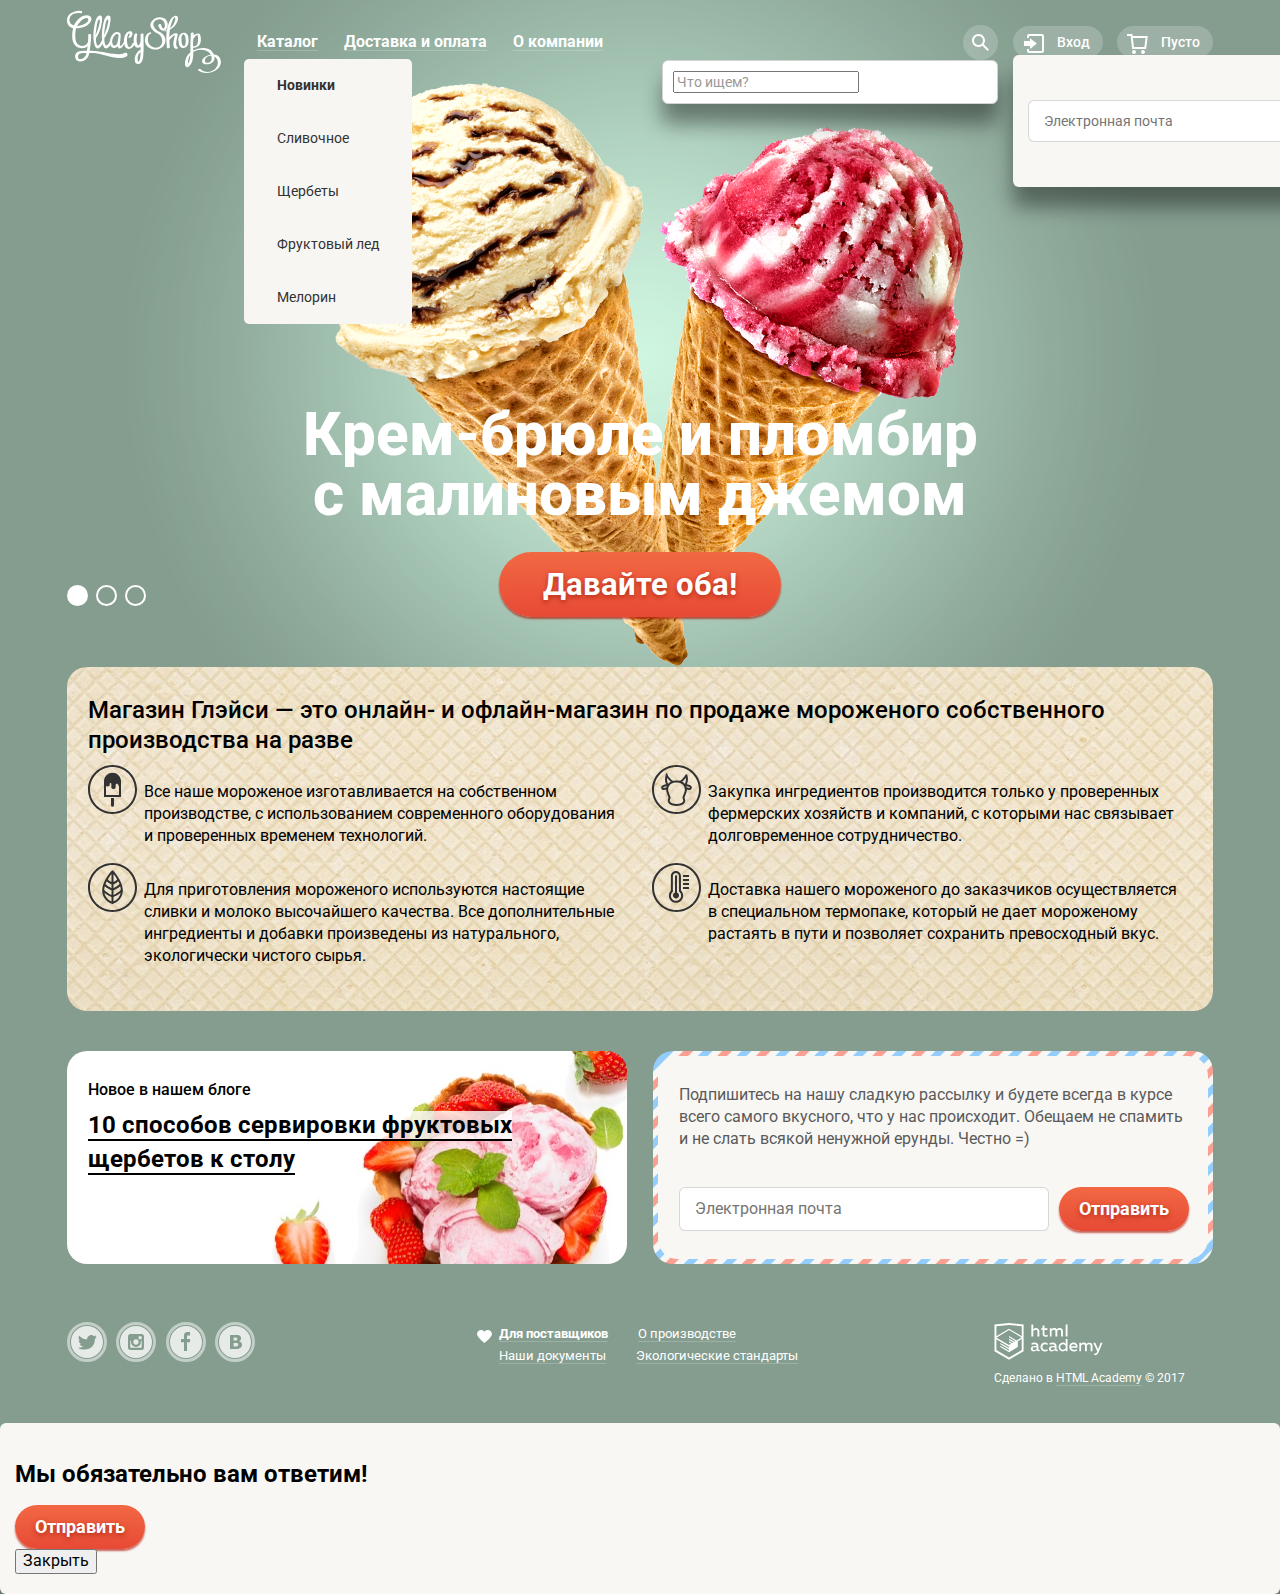
<file: index.html>
<!DOCTYPE html>
<html lang="ru">

<head>
  <meta charset="utf-8">
  <title>HTML Academy: Глейси</title>
  <link href="https://fonts.googleapis.com/css?family=Roboto:400,500,700&amp;subset=cyrillic" rel="stylesheet">
  <link href="css/normalize.css" rel="stylesheet">
  <link href="css/style.css" rel="stylesheet">
</head>

<body>
  <input class="visually-hidden" type="radio" id="product-1" name="toggle" checked>
  <input class="visually-hidden" type="radio" id="product-2" name="toggle">
  <input class="visually-hidden" type="radio" id="product-3" name="toggle">
  <div class="site-wrapper">

    <header class="main-header">

      <nav class="main-navigation container">
        <a class="main-header-logo">
          <img src="img/logo.svg" width="154" height="64" alt="Логотип «Gllacy Shop»">
        </a>
        <ul class="site-navigation list-style">
          <li>
            <a href="catalog.html">Каталог</a>
            <ul class="catalog-navigation list-style">
              <li><a href="#"><b>Новинки</b></a></li>
              <li><a href="#">Сливочное</a></li>
              <li><a href="#">Щербеты</a></li>
              <li><a href="#">Фруктовый лед</a></li>
              <li><a href="#">Мелорин</a></li>
            </ul>
          </li>
          <li>
            <a href="delivery.html">Доставка и&nbsp;оплата</a>
          </li>
          <li>
            <a href="company.html">О&nbsp;компании</a>
          </li>
        </ul>

        <ul class="user-navigation list-style">
          <li class="search">
            <div class="search-icon">
              <svg width="17px" height="17px" viewBox="0 0 17 17" version="1.1" xmlns="http://www.w3.org/2000/svg"
                xmlns:xlink="http://www.w3.org/1999/xlink">
                <!-- Generator: Sketch 52.1 (67048) - http://www.bohemiancoding.com/sketch -->
                <title>loupe</title>
                <desc>Created with Sketch.</desc>
                <g id="Pages" stroke="none" stroke-width="1" fill="none" fill-rule="evenodd">
                  <g id="Catalog" transform="translate(-919.000000, -30.000000)" fill="#FFFFFF">
                    <g id="Шапка" transform="translate(27.000000, 9.000000)">
                      <g id="Поиск" transform="translate(883.000000, 12.000000)">
                        <g id="loupe" transform="translate(9.000000, 9.000000)">
                          <g id="Shape">
                            <path d="M16.958,15.527 L11.75,10.32 C12.5625824,9.21214288 13.0004848,7.87391313 13,6.5 C13,2.91014913 10.0898509,-5.7729205e-16 6.5,0 C2.91014913,5.7729205e-16 -2.82015028e-16,2.91014913 -7.21644966e-16,6.5 C-1.1612749e-15,10.0898509 2.91014913,13 6.5,13 C7.8817553,13.0000696 9.2271839,12.5574344 10.339,11.737 L15.544,16.941 L16.958,15.527 Z M6.5,11 C4.019,11 2,8.981 2,6.5 C2,4.019 4.019,2 6.5,2 C8.981,2 11,4.019 11,6.5 C11,8.981 8.981,11 6.5,11 Z"
                              fill-rule="nonzero"></path>
                          </g>
                        </g>
                      </g>
                    </g>
                  </g>
                </g>
              </svg>
            </div>
            <form class="search-form modal" action="https://echo.htmlacademy.ru" method="GET">
              <label for="search"><span class="visually-hidden">Поиск</span></label>
              <input id="search" type="text" name="search" value="" placeholder="Что ищем?">
            </form>
          </li>

          <li>
            <span class="login-link">Вход</span>
            <section class="modal modal-login">
              <h2 class="visually-hidden">Личный кабинет</h2>
              <form class="login-form" action="https://echo.htmlacademy.ru" method="POST">
                <label class="hidden-text">
                  <input class="login-mail" type="text" name="mail" value="" placeholder="Электронная почта">
                  <span class="visually-hidden">Электронная почта</span>
                </label>

                <label class="hidden-text">
                  <input class="login-password" type="password" name="password" value="" placeholder="Пароль">
                  <span class="visually-hidden">Пароль</span>
                </label>

                <div>
                  <button class="button" type="submit">Войти</button>
                  <a href="#">Забыли пароль?</a>
                  <a href="#">Новая регистрация</a>
                </div>
              </form>
            </section>
          </li>
          <li class="shopping-basket">Пусто</li>
        </ul>
      </nav>

    </header>

    <section class="slider container">
      <div class="slider-controls">
        <label for="product-1">Первый</label>
        <label for="product-2">Второй</label>
        <label for="product-3">Третий</label>
      </div>
      <ul class="slider-list">
        <li class="slider-item slide" id="slide1">
          <h3 class="slide-title">
            Крем-брюле и пломбир с малиновым джемом
          </h3>
          <a class="button slide-button" href="#">Давайте оба!</a>
        </li>
        <li class="slider-item slide" id="slide2">
          <h3 class="slide-title">
            Шоколадный пломбир и лимонный сорбет
          </h3>
          <a class="button slide-button" href="#">Давайте оба!</a>
        </li>
        <li class="slider-item slide" id="slide3">
          <h3 class="slide-title">
            Пломбир с помадкой и клубничный щербет
          </h3>
          <a class="button slide-button" href="#">Давайте оба!</a>
        </li>
      </ul>
    </section>

    <main class="container">
      <div class="advantages">
        <h1 class="visually-hidden">Магазин мороженого «Gllacy</h1>
        <section class="features">
          <b class="features-title">Магазин Глэйси&nbsp;&mdash; это онлайн- и&nbsp;офлайн-магазин по&nbsp;продаже
            мороженого собственного производства на&nbsp;разве </b>
          <ul class="features-list list-style">
            <li class="feature-item">
              <img src="img/ice-cream.svg" alt="Иконка мороженого">
              <p>Все наше мороженое изготавливается на&nbsp;собственном производстве, с&nbsp;использованием
                современного
                оборудования и&nbsp;проверенных временем технологий.</p>
            </li>
            <li class="feature-item">
              <img src="img/cow.svg" alt="Иконка коровы">
              <p>Закупка ингредиентов производится только у&nbsp;проверенных фермерских хозяйств и&nbsp;компаний,
                с&nbsp;которыми нас связывает долговременное сотрудничество.</p>
            </li>
            <li class="feature-item">
              <img src="img/eco.svg" alt="Иконка экологически чистого продукта">
              <p>Для приготовления мороженого используются настоящие сливки и&nbsp;молоко высочайшего качества. Все
                дополнительные ингредиенты и&nbsp;добавки произведены из&nbsp;натурального, экологически чистого сырья.</p>
            </li>
            <li class="feature-item">
              <img src="img/thermometer.svg" alt="Иконка термометра">
              <p>Доставка нашего мороженого до&nbsp;заказчиков осуществляется в&nbsp;специальном термопаке, который
                не&nbsp;дает мороженому растаять в&nbsp;пути и&nbsp;позволяет сохранить превосходный вкус.</p>
            </li>
          </ul>
        </section>
      </div>

      <div class="index-columns">
        <article class="blog">
          <span class="blog-item">Новое в&nbsp;нашем блоге</span>
          <h2 class="blog-title"><a href="index/blog.html">10&nbsp;способов сервировки фруктовых щербетов к&nbsp;столу</a></h2>
        </article>

        <section class="mailing">
          <section class="mailing-inner">
            <h2 class="visually-hidden">Рассылка</h2>
            <p>Подпишитесь на&nbsp;нашу сладкую рассылку и&nbsp;будете всегда в&nbsp;курсе всего самого вкусного, что
              у&nbsp;нас происходит. Обещаем не&nbsp;спамить и&nbsp;не&nbsp;слать всякой ненужной ерунды. Честно =)</p>
            <form class="login-form" action="https://echo.htmlacademy.ru" method="POST">
              <label class="hidden-text">
                <input class="login-mail" type="text" name="mail" value="" placeholder="Электронная почта">
                <span class="visually-hidden">Электронная почта</span>
              </label>
              <button class="button" type="submit">Отправить</button>
            </form>
          </section>
        </section>
      </div>

    </main>

    <footer class="main-footer">
      <div class="container">
        <section>
          <h2 class="visually-hidden">Социальные сети</h2>
          <ul class="footer-social list-style">
            <li>
              <a class="social-button" href="#">
                <span class="visually-hidden">Твиттер</span>
                <svg width="32px" height="32px" viewBox="0 0 32 32" version="1.1" xmlns="http://www.w3.org/2000/svg"
                  xmlns:xlink="http://www.w3.org/1999/xlink">
                  <!-- Generator: Sketch 52.1 (67048) - http://www.bohemiancoding.com/sketch -->
                  <title>twitter</title>
                  <desc>Created with Sketch.</desc>
                  <g id="Symbols" stroke="none" stroke-width="1" fill="none" fill-rule="evenodd">
                    <g id="twitter" fill="#FFFFFF" fill-rule="nonzero">
                      <path d="M16,0 C7.164,0 0,7.164 0,16 C0,24.837 7.164,32 16,32 C24.837,32 32,24.837 32,16 C32,7.164 24.837,0 16,0 Z M23.944,12.809 C23.693,19.325 20.481,23.641 12.952,23.511 L12.466,23.511 C12.019,23.511 7.923,23.068 7.122,21.688 C9.601,21.878 11.369,21.282 12.242,20.552 C11.194,20.263 9.319,20.091 8.991,17.704 C9.375,17.808 9.609,17.925 10.29,17.817 C8.983,16.993 7.532,16.298 7.611,14.174 C7.922,14.491 8.775,14.692 9.071,14.631 C8.303,14.398 6.922,11.387 8.097,9.85 C10.081,11.64 12.172,13.332 15.901,13.493 C16.128,11.279 17.141,9.794 19.069,9.168 C20.909,8.689 22.324,9.428 22.97,10.306 C23.707,10.082 24.423,9.84 25.163,9.621 C25.159,10.454 24.594,11.084 24.228,11.33 C24.975,11.495 25.651,10.855 25.651,10.855 C25.467,11.818 24.557,12.58 23.944,12.809 Z"
                        id="Shape"></path>
                    </g>
                  </g>
                </svg>
              </a>
            </li>

            <li>
              <a class="social-button" href="#">
                <span class="visually-hidden">Инстаграм</span>
                <svg width="32px" height="32px" viewBox="0 0 32 32" version="1.1" xmlns="http://www.w3.org/2000/svg"
                  xmlns:xlink="http://www.w3.org/1999/xlink">
                  <!-- Generator: Sketch 52.1 (67048) - http://www.bohemiancoding.com/sketch -->
                  <title>instagram</title>
                  <desc>Created with Sketch.</desc>
                  <g id="Symbols" stroke="none" stroke-width="1" fill="none" fill-rule="evenodd">
                    <g id="instagram" fill="#FFFFFF" fill-rule="nonzero">
                      <path d="M20.916,16 C20.916,18.7274582 18.7049582,20.9385 15.9775,20.9385 C13.2500418,20.9385 11.039,18.7274582 11.039,16 C11.039,15.606 11.09,15.227 11.177,14.86 L10.28,14.86 L10.28,21.698 L21.676,21.698 L21.676,14.86 L20.779,14.86 C20.865,15.227 20.916,15.606 20.916,16 Z"
                        id="Shape"></path>
                      <path d="M15.978,18.659 C17.444,18.659 18.637,17.466 18.637,16 C18.637,14.534 17.444,13.341 15.978,13.341 C14.512,13.341 13.319,14.534 13.319,16 C13.319,17.466 14.511,18.659 15.978,18.659 Z M18.637,10.302 L21.676,10.302 L21.676,13.341 L18.637,13.341 L18.637,10.302 Z"
                        id="Shape"></path>
                      <path d="M16,0 C7.164,0 0,7.164 0,16 C0,24.837 7.164,32 16,32 C24.837,32 32,24.837 32,16 C32,7.164 24.837,0 16,0 Z M23.955,21.698 C23.9517029,22.9552887 22.9332887,23.9737029 21.676,23.977 L10.279,23.977 C9.02171129,23.9737029 8.0032971,22.9552887 8,21.698 L8,10.302 C8.00384341,9.04493849 9.02193849,8.02684341 10.279,8.023 L21.675,8.023 C22.9320615,8.02684341 23.9501566,9.04493849 23.954,10.302 L23.954,21.698 L23.955,21.698 Z"
                        id="Shape"></path>
                    </g>
                  </g>
                </svg>
              </a>
            </li>

            <li><a class="social-button" href="#">
                <span class="visually-hidden">Фейсбук</span>
                <svg width="32px" height="32px" viewBox="0 0 32 32" version="1.1" xmlns="http://www.w3.org/2000/svg"
                  xmlns:xlink="http://www.w3.org/1999/xlink">
                  <!-- Generator: Sketch 52.1 (67048) - http://www.bohemiancoding.com/sketch -->
                  <title>fb</title>
                  <desc>Created with Sketch.</desc>
                  <g id="Symbols" stroke="none" stroke-width="1" fill="none" fill-rule="evenodd">
                    <g id="fb" fill="#FFFFFF" fill-rule="nonzero">
                      <path d="M16,0 C7.164,0 0,7.163 0,16 C0,24.837 7.164,32 16,32 C24.837,32 32,24.836 32,16 C32,7.164 24.837,0 16,0 Z M20.062,9.455 L17.041,9.455 L17.041,12.899 L20.062,12.899 L20.062,16.344 L17.041,16.344 L17.041,24.954 L14.02,24.954 L14.02,16.344 L11,16.344 L11,12.899 L14.021,12.899 L14.021,9.455 C14.021,7.553 15.374,6.01 17.042,6.01 L20.063,6.01 L20.063,9.455 L20.062,9.455 Z"
                        id="Shape"></path>
                    </g>
                  </g>
                </svg>
              </a>
            </li>

            <li><a class="social-button" href="#">
                <span class="visually-hidden">Вконтакте</span>
                <svg width="32px" height="32px" viewBox="0 0 32 32" version="1.1" xmlns="http://www.w3.org/2000/svg"
                  xmlns:xlink="http://www.w3.org/1999/xlink">
                  <!-- Generator: Sketch 52.1 (67048) - http://www.bohemiancoding.com/sketch -->
                  <title>vk</title>
                  <desc>Created with Sketch.</desc>
                  <g id="Symbols" stroke="none" stroke-width="1" fill="none" fill-rule="evenodd">
                    <g id="vk" fill="#FFFFFF" fill-rule="nonzero">
                      <path d="M16.637,14.495 C17.039,14.476 17.356,14.413 17.588,14.307 C17.914,14.162 18.128,13.977 18.229,13.748 C18.33,13.519 18.379,13.252 18.379,12.951 C18.379,12.719 18.321,12.486 18.205,12.254 C18.089,12.022 17.883,11.849 17.588,11.737 C17.324,11.637 16.996,11.582 16.604,11.572 C16.0534001,11.5613672 15.5027011,11.5567003 14.952,11.558 L14.613,11.558 L14.613,14.523 L15.178,14.523 C15.749,14.523 16.235,14.514 16.637,14.495 Z M18.118,17.084 C17.836,17.003 17.446,16.959 16.952,16.952 C16.4353562,16.945871 15.9186801,16.9428709 15.402,16.943 L14.612,16.942996 L14.612,20.436 L14.876,20.436 C15.89,20.436 16.616,20.433 17.056,20.427 C17.4720863,20.4249074 17.8837707,20.3416873 18.268,20.182 C18.645,20.025 18.901,19.818 19.042,19.557 C19.183,19.296 19.256,18.995 19.256,18.657 C19.256,18.211 19.168,17.869 18.995,17.627 C18.825,17.386 18.531,17.204 18.118,17.084 Z"
                        id="Shape"></path>
                      <path d="M16,0 C7.164,0 0,7.164 0,16 C0,24.837 7.164,32 16,32 C24.837,32 32,24.837 32,16 C32,7.164 24.837,0 16,0 Z M22.602,20.531 C22.3371225,21.055716 21.951989,21.5104064 21.478,21.858 C20.926,22.273 20.317,22.568 19.655,22.744 C18.993,22.92 18.154,23.008 17.136,23.008 L11.015,23.008 L11.015,8.987 L16.458,8.987 C17.588,8.987 18.415,9.025 18.938,9.1 C19.4817846,9.18185663 20.0088548,9.35068119 20.499,9.6 C21.032,9.87 21.428,10.232 21.688,10.687 C21.948,11.142 22.08,11.662 22.08,12.245 C22.08,12.923 21.901,13.523 21.544,14.04 C21.186,14.558 20.681,14.96 20.027,15.248 L20.027,15.323 C20.944,15.505 21.669,15.882 22.206,16.453 C22.743,17.024 23.013,17.778 23.013,18.714 C23.013,19.392 22.875,19.997 22.602,20.531 Z"
                        id="Shape"></path>
                    </g>
                  </g>
                </svg>
              </a>
            </li>
          </ul>

        </section>

        <nav class="footer-navigation">
          <h2 class="visually-hidden">Дополнительное меню</h2>
          <ul class="footer-site-navigation list-style">
            <li><a href="#"><b>Для поставщиков</b></a></li>
            <li><a href="#">О производстве</a></li>
            <li><a href="#">Наши документы</a></li>
            <li><a href="#">Экологические стандарты</a></li>
          </ul>
        </nav>

        <section class="footer-copyright">
          <h2 class="visually-hidden">Разработано</h2>
          <a href="https://htmlacademy.ru/intensive/htmlcss"> <img src="img/logo-htmlacademy.svg" width="109" height="38"
              alt="Логотип HTML Academy"></a>
          <p class="footer-copyright-text">Сделано в <a href="https://htmlacademy.ru/intensive/htmlcss">HTML Academy</a>
            ©
            2017</p>
        </section>
      </div>
    </footer>

    <section class="modal modal-feedback">
      <h2>Мы обязательно вам ответим!</h2>
      <form class="feedback-form" action="https://echo.htmlacademy.ru" method="POST">
        <p class="feedback-item">
          <label class="visually-hidden">
            <input type="text" name="name" value="" placeholder="Как вас зовут?">
            Как вас зовут?
          </label>
        </p>

        <p class="feedback-item">
          <label class="visually-hidden">
            <input type="text" name="mail" value="" placeholder="Ваша почта для ответа?">
            Ваша почта для ответа?
          </label>
        </p>

        <p class="feedback-item">
          <label class="visually-hidden">
            <textarea name="write" value="" placeholder="Напишите что-нибудь" rows="8"></textarea>
            Напишите что-нибудь
          </label>
        </p>

        <button class="button" type="submit">Отправить</button>
      </form>
      <button class="modal-close" type="button">Закрыть</button>
    </section>

  </div>
</body>

</html>
</file>
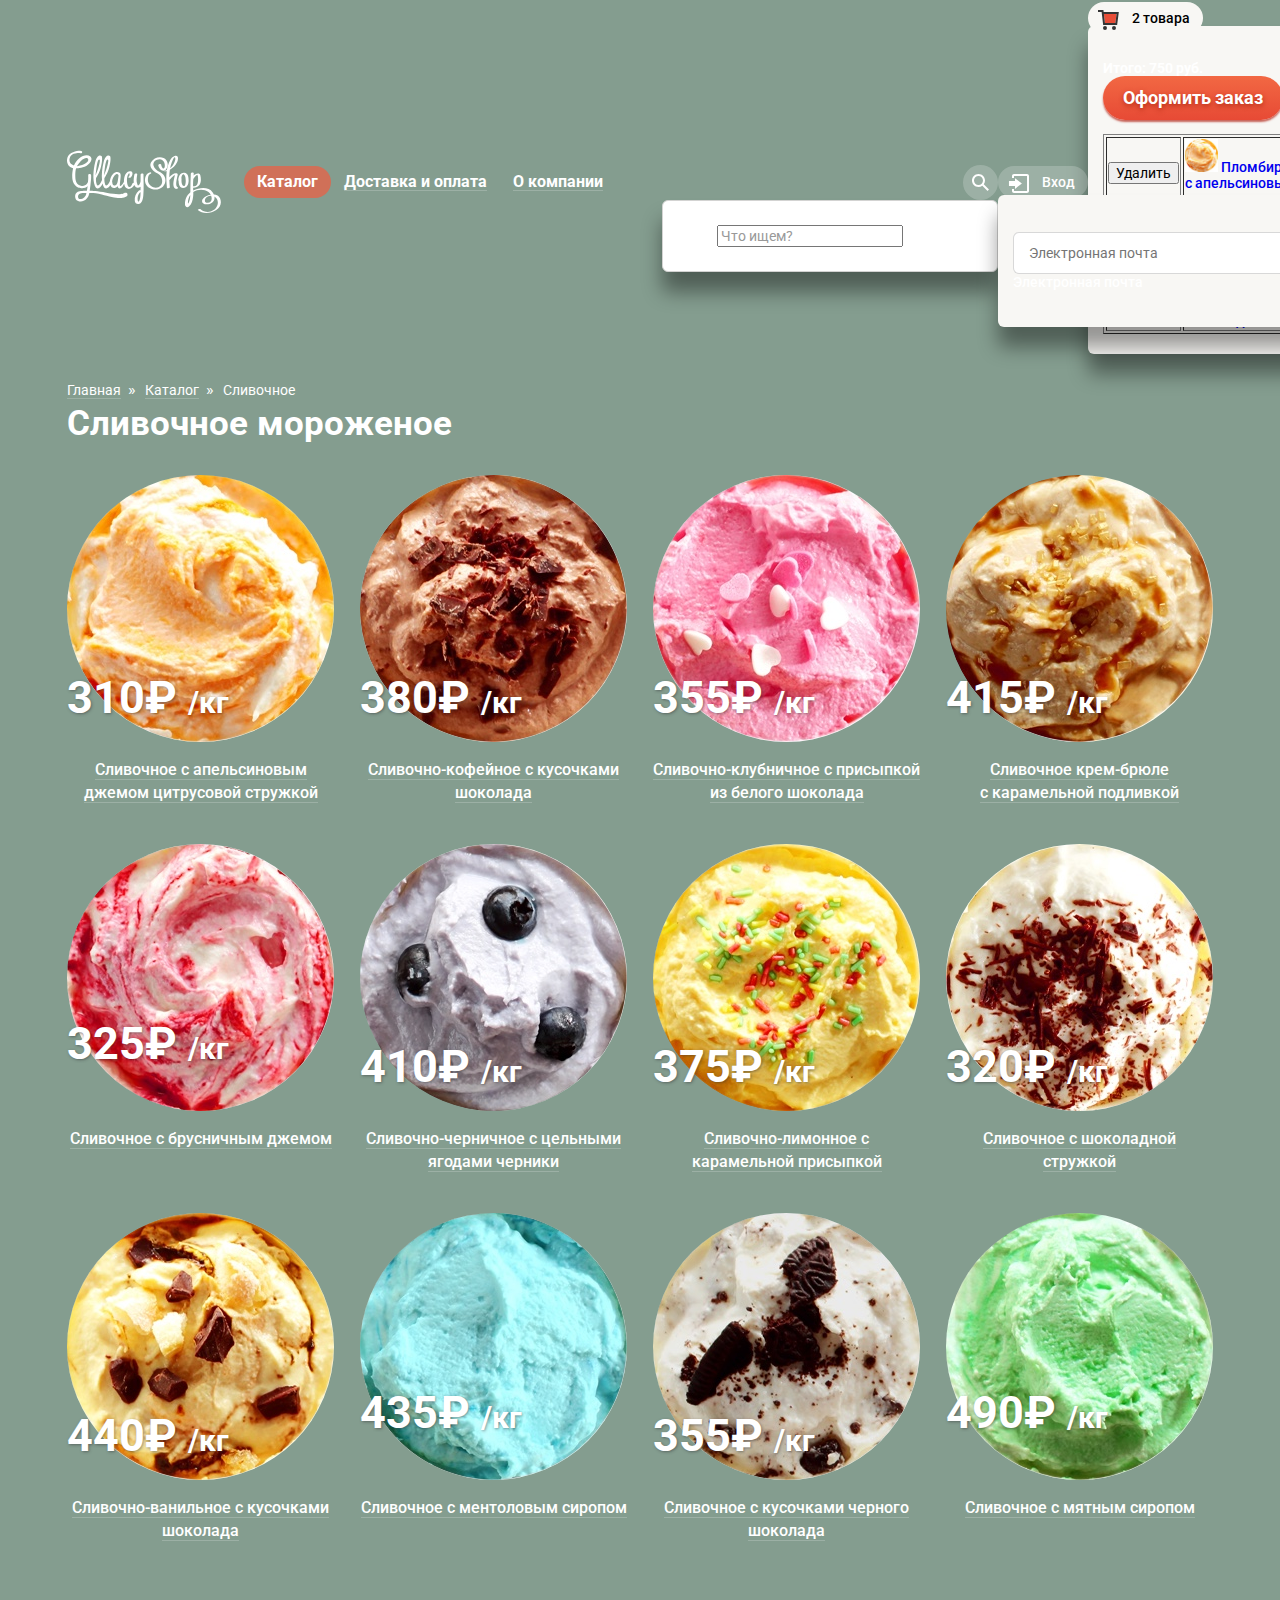
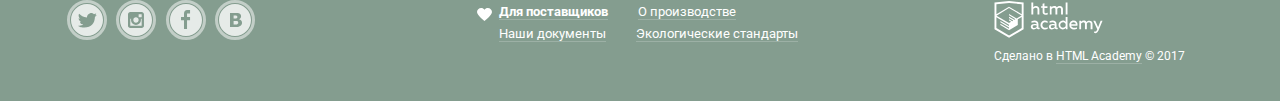
<file: catalog.html>
<!DOCTYPE html>
<html lang="ru">

<head>
  <meta charset="utf-8">
  <title>HTML Academy: Глейси</title>
  <link href="https://fonts.googleapis.com/css?family=Roboto:400,500,700&amp;subset=cyrillic" rel="stylesheet">
  <link href="css/normalize.css" rel="stylesheet">
  <link href="css/style.css" rel="stylesheet">
</head>

<body class="inner-page">

  <header class="main-header">

    <nav class="main-navigation container">
      <a class="main-header-logo" href="index.html">
        <img src="img/logo.svg" width="154" height="64" alt="Логотип «Gllacy Shop»">
      </a>
      <ul class="site-navigation list-style">
        <li class="site-navigation-current">
          <a href="#">Каталог</a>
          <ul class="visually-hidden catalog-navigation list-style">
            <li><a href="#"><b>Новинки</b></a></li>
            <li><a href="#">Сливочное</a></li>
            <li><a href="#">Щербеты</a></li>
            <li><a href="#">Фруктовый лед</a></li>
            <li><a href="#">Мелорин</a></li>
          </ul>
        </li>
        <li>
          <a href="delivery.html">Доставка и&nbsp;оплата</a>
        </li>
        <li>
          <a href="company.html">О&nbsp;компании</a>
        </li>
      </ul>

      <ul class="user-navigation list-style">
        <li class="search">
          <div class="search-icon">
            <svg width="17px" height="17px" viewBox="0 0 17 17" version="1.1" xmlns="http://www.w3.org/2000/svg"
              xmlns:xlink="http://www.w3.org/1999/xlink">
              <!-- Generator: Sketch 52.1 (67048) - http://www.bohemiancoding.com/sketch -->
              <title>loupe</title>
              <desc>Created with Sketch.</desc>
              <g id="Pages" stroke="none" stroke-width="1" fill="none" fill-rule="evenodd">
                <g id="Catalog" transform="translate(-919.000000, -30.000000)" fill="#FFFFFF">
                  <g id="Шапка" transform="translate(27.000000, 9.000000)">
                    <g id="Поиск" transform="translate(883.000000, 12.000000)">
                      <g id="loupe" transform="translate(9.000000, 9.000000)">
                        <g id="Shape">
                          <path d="M16.958,15.527 L11.75,10.32 C12.5625824,9.21214288 13.0004848,7.87391313 13,6.5 C13,2.91014913 10.0898509,-5.7729205e-16 6.5,0 C2.91014913,5.7729205e-16 -2.82015028e-16,2.91014913 -7.21644966e-16,6.5 C-1.1612749e-15,10.0898509 2.91014913,13 6.5,13 C7.8817553,13.0000696 9.2271839,12.5574344 10.339,11.737 L15.544,16.941 L16.958,15.527 Z M6.5,11 C4.019,11 2,8.981 2,6.5 C2,4.019 4.019,2 6.5,2 C8.981,2 11,4.019 11,6.5 C11,8.981 8.981,11 6.5,11 Z"
                            fill-rule="nonzero"></path>
                        </g>
                      </g>
                    </g>
                  </g>
                </g>
              </g>
            </svg>
          </div>
          <form class="search-form modal" action="https://echo.htmlacademy.ru" method="GET">
            <p>
            <label for="search">Поиск</label>
            <input id="search" type="text" name="search" value="" placeholder="Что ищем?">
          </p>
          </form>
        </li>

        <li>
          <span class="login-link">Вход</span>
          <section class="modal modal-login">
            <h2 class="visually-hidden">Личный кабинет</h2>
            <form class="login-form" action="https://echo.htmlacademy.ru" method="POST">
              <p>
                <label class="hidden-text">
                  <input class="login-mail" type="text" name="mail" value="" placeholder="Электронная почта">
                  Электронная почта
                </label>
              </p>

              <p>
                <label class="hidden-text">
                  <input class="login-password" type="password" name="password" value="" placeholder="Пароль">
                  Пароль
                </label>
              </p>

              <div>
                <button class="button" type="submit">Войти</button>
                <a href="#">Забыли пароль?</a>
                <a href="#">Новая регистрация</a>
              </div>
            </form>
          </section>
        </li>

        <li>
          <span class="shopping-basket-current">2 товара</span>
          <section class="modal modal-shopping-basket">
            <h2 class="visually-hidden">Товары в корзине</h2>
            <table border="1">
              <tr>
                <td>
                  <button class="delete">Удалить</button></td>
                <td>
                  <a href="#">
                    <img src="img/ice-cream-1.jpg" wight="33px" height="33px" alt="Фотография мороженого">
                    Пломбир с&nbsp;апельсиновым джемом
                  </a>
                </td>
                <td>1,5 кг x 200 руб.</td>
                <td>300 руб.</td>
              </tr>

              <tr>
                <td>
                  <button class="delete">Удалить</button>
                </td>
                <td>
                  <a href="#">
                    <img src="img/ice-cream-3.jpg" wight="33px" height="33px" alt="Фотография мороженого">
                    Клубничный пломбир с&nbsp;присыпкой  из&nbsp;белого шоколада
                  </a>
                </td>
                <td>1,5 кг x 300 руб.</td>
                <td>450 руб.</td>
              </tr>
              <p>
                <strong>Итого: 750 руб.</strong>
                <a href="#" class="button">Оформить заказ</a>
              </p>
            </table>
          </section>
        </li>
      </ul>
    </nav>

  </header>

  <main class="container">

    <ul class="breadcrumbs list-style">
      <li><a href="index.html">Главная</a></li>
      <li><a href="catalog.html">Каталог</a></li>
      <li class="breadcrumbs-current">Сливочное</li>
    </ul>

    <h1 class="page-title">Сливочное мороженое</h1>

    <div class="index-columns-ice-cream">
      <section class="catalog">
        <h2 class="visually-hidden">Виды мороженого</h2>
        <ul class="catalog-list list-style">
          <li class="product-item">
            <article class="catalog-item">
              <img src="img/ice-cream-1.jpg" width="267" height="267" alt="Фотогрфия мороженого">
              <p class="catalog-item-price">310₽ <span>/кг</span></p>
              <h3>
                <a href="catalog/ice-cream-1.html">Сливочное с&nbsp;апельсиновым джемом цитрусовой стружкой</a>
              </h3>
              <button class="button">Быстрый просмотр</button>
            </article>
          </li>

          <li class="product-item">
            <article class="catalog-item">
              <img src="img/ice-cream-2.jpg" width="267" height="267" alt="Фотогрфия мороженого">
              <p class="catalog-item-price">380₽ <span>/кг</span></p>
              <h3>
                <a href="catalog/ice-cream-2.html">Сливочно-кофейное с&nbsp;кусочками шоколада</a>
              </h3>
              <button class="button">Быстрый просмотр</button>
            </article>
          </li>

          <li class="product-item">
            <article class="catalog-item">
              <img src="img/ice-cream-3.jpg" width="267" height="267" alt="Фотогрфия мороженого">
              <p class="catalog-item-price">355₽ <span>/кг</span></p>
              <h3>
                <a href="catalog/ice-cream-3.html">Сливочно-клубничное с&nbsp;присыпкой из&nbsp;белого шоколада</a>
              </h3>
              <button class="button">Быстрый просмотр</button>
            </article>
          </li>

          <li class="product-item">
            <article class="catalog-item">
              <img src="img/ice-cream-4.jpg" width="267" height="267" alt="Фотография мороженого">
              <p class="catalog-item-price">415₽ <span>/кг</span></p>
              <h3>
                <a href="catalog/ice-cream-4.html">Сливочное крем-брюле с&nbsp;карамельной подливкой</a>
              </h3>
              <button class="button">Быстрый просмотр</button>
            </article>
          </li>

          <li class="product-item">
            <article class="catalog-item">
              <img src="img/ice-cream-5.jpg" width="267" height="267" alt="Фотография мороженого">
              <p class="catalog-item-price">325₽ <span>/кг</span></p>
              <h3>
                <a href="catalog/ice-cream-5.html">Сливочное с&nbsp;брусничным джемом</a>
              </h3>
              <button class="button">Быстрый просмотр</button>
            </article>
          </li>

          <li class="product-item">
            <article class="catalog-item">
              <img src="img/ice-cream-6.jpg" width="267" height="267" alt="Фотография мороженого">
              <p class="catalog-item-price">410₽ <span>/кг</span></p>
              <h3>
                <a href="catalog/ice-cream-6.html">Сливочно-черничное с&nbsp;цельными ягодами черники</a>
              </h3>
              <button class="button">Быстрый просмотр</button>
            </article>
          </li>

          <li class="product-item">
            <article class="catalog-item">
              <img src="img/ice-cream-7.jpg" width="267" height="267" alt="Фотография мороженого">
              <p class="catalog-item-price">375₽ <span>/кг</span></p>
              <h3>
                <a href="catalog/ice-cream-7.html">Сливочно-лимонное с карамельной присыпкой</a>
              </h3>
              <button class="button">Быстрый просмотр</button>
            </article>
          </li>

          <li class="product-item">
            <article class="catalog-item">
              <img src="img/ice-cream-8.jpg" width="267" height="267" alt="Фотография мороженого">
              <p class="catalog-item-price">320₽ <span>/кг</span></p>
              <h3>
                <a href="catalog/ice-cream-8.html">Сливочное с&nbsp;шоколадной стружкой</a>
              </h3>
              <button class="button">Быстрый просмотр</button>
            </article>
          </li>

          <li class="product-item">
            <article class="catalog-item">
              <img src="img/ice-cream-9.jpg" width="267" height="267" alt="Фотография мороженого">
              <p class="catalog-item-price">440₽ <span>/кг</span></p>
              <h3>
                <a href="catalog/ice-cream-9.html">Сливочно-ванильное с кусочками шоколада</a>
              </h3>
              <button class="button">Быстрый просмотр</button>
            </article>
          </li>

          <li class="product-item">
            <article class="catalog-item">
              <img src="img/ice-cream-10.jpg" width="267" height="267" alt="Фотография мороженого">
              <p class="catalog-item-price">435₽ <span>/кг</span></p>
              <h3>
                <a href="catalog/ice-cream-10.html">Сливочноe с&nbsp;ментоловым сиропом</a>
              </h3>
              <button class="button">Быстрый просмотр</button>
            </article>
          </li>

          <li class="product-item">
            <article class="catalog-item">
              <img src="img/ice-cream-11.jpg" width="267" height="267" alt="Фотография мороженого">
              <p class="catalog-item-price">355₽ <span>/кг</span></p>
              <h3>
                <a href="catalog/ice-cream-11.html">Сливочное с&nbsp;кусочками черного шоколада</a>
              </h3>
              <button class="button">Быстрый просмотр</button>
            </article>
          </li>

          <li class="product-item">
            <article class="catalog-item">
              <img src="img/ice-cream-12.jpg" width="267" height="267" alt="Фотография мороженого">
              <p class="catalog-item-price">490₽ <span>/кг</span></p>
              <h3>
                <a href="catalog/ice-cream-12.html">Сливочное с&nbsp;мятным сиропом</a>
              </h3>
              <button class="button">Быстрый просмотр</button>
            </article>
          </li>
        </ul>
      </section>
    </div>

  </main>

  <footer class="main-footer">
    <div class="container">
      <section>
        <h2 class="visually-hidden">Социальные сети</h2>
        <ul class="footer-social list-style">
          <li>
            <a class="social-button" href="#">
              <span class="visually-hidden">Твиттер</span>
              <svg width="32px" height="32px" viewBox="0 0 32 32" version="1.1" xmlns="http://www.w3.org/2000/svg"
                xmlns:xlink="http://www.w3.org/1999/xlink">
                <!-- Generator: Sketch 52.1 (67048) - http://www.bohemiancoding.com/sketch -->
                <title>twitter</title>
                <desc>Created with Sketch.</desc>
                <g id="Symbols" stroke="none" stroke-width="1" fill="none" fill-rule="evenodd">
                  <g id="twitter" fill="#FFFFFF" fill-rule="nonzero">
                    <path d="M16,0 C7.164,0 0,7.164 0,16 C0,24.837 7.164,32 16,32 C24.837,32 32,24.837 32,16 C32,7.164 24.837,0 16,0 Z M23.944,12.809 C23.693,19.325 20.481,23.641 12.952,23.511 L12.466,23.511 C12.019,23.511 7.923,23.068 7.122,21.688 C9.601,21.878 11.369,21.282 12.242,20.552 C11.194,20.263 9.319,20.091 8.991,17.704 C9.375,17.808 9.609,17.925 10.29,17.817 C8.983,16.993 7.532,16.298 7.611,14.174 C7.922,14.491 8.775,14.692 9.071,14.631 C8.303,14.398 6.922,11.387 8.097,9.85 C10.081,11.64 12.172,13.332 15.901,13.493 C16.128,11.279 17.141,9.794 19.069,9.168 C20.909,8.689 22.324,9.428 22.97,10.306 C23.707,10.082 24.423,9.84 25.163,9.621 C25.159,10.454 24.594,11.084 24.228,11.33 C24.975,11.495 25.651,10.855 25.651,10.855 C25.467,11.818 24.557,12.58 23.944,12.809 Z"
                      id="Shape"></path>
                  </g>
                </g>
              </svg>
            </a>
          </li>

          <li>
            <a class="social-button" href="#">
              <span class="visually-hidden">Инстаграм</span>
              <svg width="32px" height="32px" viewBox="0 0 32 32" version="1.1" xmlns="http://www.w3.org/2000/svg"
                xmlns:xlink="http://www.w3.org/1999/xlink">
                <!-- Generator: Sketch 52.1 (67048) - http://www.bohemiancoding.com/sketch -->
                <title>instagram</title>
                <desc>Created with Sketch.</desc>
                <g id="Symbols" stroke="none" stroke-width="1" fill="none" fill-rule="evenodd">
                  <g id="instagram" fill="#FFFFFF" fill-rule="nonzero">
                    <path d="M20.916,16 C20.916,18.7274582 18.7049582,20.9385 15.9775,20.9385 C13.2500418,20.9385 11.039,18.7274582 11.039,16 C11.039,15.606 11.09,15.227 11.177,14.86 L10.28,14.86 L10.28,21.698 L21.676,21.698 L21.676,14.86 L20.779,14.86 C20.865,15.227 20.916,15.606 20.916,16 Z"
                      id="Shape"></path>
                    <path d="M15.978,18.659 C17.444,18.659 18.637,17.466 18.637,16 C18.637,14.534 17.444,13.341 15.978,13.341 C14.512,13.341 13.319,14.534 13.319,16 C13.319,17.466 14.511,18.659 15.978,18.659 Z M18.637,10.302 L21.676,10.302 L21.676,13.341 L18.637,13.341 L18.637,10.302 Z"
                      id="Shape"></path>
                    <path d="M16,0 C7.164,0 0,7.164 0,16 C0,24.837 7.164,32 16,32 C24.837,32 32,24.837 32,16 C32,7.164 24.837,0 16,0 Z M23.955,21.698 C23.9517029,22.9552887 22.9332887,23.9737029 21.676,23.977 L10.279,23.977 C9.02171129,23.9737029 8.0032971,22.9552887 8,21.698 L8,10.302 C8.00384341,9.04493849 9.02193849,8.02684341 10.279,8.023 L21.675,8.023 C22.9320615,8.02684341 23.9501566,9.04493849 23.954,10.302 L23.954,21.698 L23.955,21.698 Z"
                      id="Shape"></path>
                  </g>
                </g>
              </svg>
            </a>
          </li>

          <li><a class="social-button" href="#">
              <span class="visually-hidden">Фейсбук</span>
              <svg width="32px" height="32px" viewBox="0 0 32 32" version="1.1" xmlns="http://www.w3.org/2000/svg"
                xmlns:xlink="http://www.w3.org/1999/xlink">
                <!-- Generator: Sketch 52.1 (67048) - http://www.bohemiancoding.com/sketch -->
                <title>fb</title>
                <desc>Created with Sketch.</desc>
                <g id="Symbols" stroke="none" stroke-width="1" fill="none" fill-rule="evenodd">
                  <g id="fb" fill="#FFFFFF" fill-rule="nonzero">
                    <path d="M16,0 C7.164,0 0,7.163 0,16 C0,24.837 7.164,32 16,32 C24.837,32 32,24.836 32,16 C32,7.164 24.837,0 16,0 Z M20.062,9.455 L17.041,9.455 L17.041,12.899 L20.062,12.899 L20.062,16.344 L17.041,16.344 L17.041,24.954 L14.02,24.954 L14.02,16.344 L11,16.344 L11,12.899 L14.021,12.899 L14.021,9.455 C14.021,7.553 15.374,6.01 17.042,6.01 L20.063,6.01 L20.063,9.455 L20.062,9.455 Z"
                      id="Shape"></path>
                  </g>
                </g>
              </svg>
            </a>
          </li>

          <li><a class="social-button" href="#">
              <span class="visually-hidden">Вконтакте</span>
              <svg width="32px" height="32px" viewBox="0 0 32 32" version="1.1" xmlns="http://www.w3.org/2000/svg"
                xmlns:xlink="http://www.w3.org/1999/xlink">
                <!-- Generator: Sketch 52.1 (67048) - http://www.bohemiancoding.com/sketch -->
                <title>vk</title>
                <desc>Created with Sketch.</desc>
                <g id="Symbols" stroke="none" stroke-width="1" fill="none" fill-rule="evenodd">
                  <g id="vk" fill="#FFFFFF" fill-rule="nonzero">
                    <path d="M16.637,14.495 C17.039,14.476 17.356,14.413 17.588,14.307 C17.914,14.162 18.128,13.977 18.229,13.748 C18.33,13.519 18.379,13.252 18.379,12.951 C18.379,12.719 18.321,12.486 18.205,12.254 C18.089,12.022 17.883,11.849 17.588,11.737 C17.324,11.637 16.996,11.582 16.604,11.572 C16.0534001,11.5613672 15.5027011,11.5567003 14.952,11.558 L14.613,11.558 L14.613,14.523 L15.178,14.523 C15.749,14.523 16.235,14.514 16.637,14.495 Z M18.118,17.084 C17.836,17.003 17.446,16.959 16.952,16.952 C16.4353562,16.945871 15.9186801,16.9428709 15.402,16.943 L14.612,16.942996 L14.612,20.436 L14.876,20.436 C15.89,20.436 16.616,20.433 17.056,20.427 C17.4720863,20.4249074 17.8837707,20.3416873 18.268,20.182 C18.645,20.025 18.901,19.818 19.042,19.557 C19.183,19.296 19.256,18.995 19.256,18.657 C19.256,18.211 19.168,17.869 18.995,17.627 C18.825,17.386 18.531,17.204 18.118,17.084 Z"
                      id="Shape"></path>
                    <path d="M16,0 C7.164,0 0,7.164 0,16 C0,24.837 7.164,32 16,32 C24.837,32 32,24.837 32,16 C32,7.164 24.837,0 16,0 Z M22.602,20.531 C22.3371225,21.055716 21.951989,21.5104064 21.478,21.858 C20.926,22.273 20.317,22.568 19.655,22.744 C18.993,22.92 18.154,23.008 17.136,23.008 L11.015,23.008 L11.015,8.987 L16.458,8.987 C17.588,8.987 18.415,9.025 18.938,9.1 C19.4817846,9.18185663 20.0088548,9.35068119 20.499,9.6 C21.032,9.87 21.428,10.232 21.688,10.687 C21.948,11.142 22.08,11.662 22.08,12.245 C22.08,12.923 21.901,13.523 21.544,14.04 C21.186,14.558 20.681,14.96 20.027,15.248 L20.027,15.323 C20.944,15.505 21.669,15.882 22.206,16.453 C22.743,17.024 23.013,17.778 23.013,18.714 C23.013,19.392 22.875,19.997 22.602,20.531 Z"
                      id="Shape"></path>
                  </g>
                </g>
              </svg>
            </a>
          </li>
        </ul>

      </section>

      <nav class="footer-navigation">
        <h2 class="visually-hidden">Дополнительное меню</h2>
        <ul class="footer-site-navigation list-style">
          <li><a href="#"><b>Для поставщиков</b></a></li>
          <li><a href="#">О производстве</a></li>
          <li><a href="#">Наши документы</a></li>
          <li><a href="#">Экологические стандарты</a></li>
        </ul>
      </nav>

      <section class="footer-copyright">
        <h2 class="visually-hidden">Разработано</h2>
        <a href="https://htmlacademy.ru/intensive/htmlcss"> <img src="img/logo-htmlacademy.svg" width="109" height="38"
            alt="Логотип HTML Academy"></a>
        <p class="footer-copyright-text">Сделано в <a href="https://htmlacademy.ru/intensive/htmlcss">HTML Academy</a>
          ©
          2017</p>
      </section>
    </div>
  </footer>

</body>

</html>
</file>
<file: css/style.css>
body {
  margin: 0;

  font-family: "Roboto", Arial, sans-serif;
  font-size: 16px;
  line-height: 22px;
  font-weight: 400;
  color: #000000;
}

.inner-page {
  color: #ffffff;
  background: #849D8F;
}

.visually-hidden:not(:focus):not(:active),
input[type="checkbox"].visually-hidden,
input[type="radio"].visually-hidden {
  position: absolute;

  width: 1px;
  height: 1px;
  margin: -1px;
  border: 0;
  padding: 0;

  white-space: nowrap;

  clip-path: inset(100%);
  clip: rect(0 0 0 0);
  overflow: hidden;
}

a {
  text-decoration: none;
}

.button {
  display: inline-block;
  padding: 10px 20px;

  font-weight: 700;
  font-size: 18px;
  line-height: 24px;
  text-align: center;
  color: #ffffff;
  vertical-align: top;
  text-decoration: none;
  text-shadow: 0 2px 5px rgba(160, 32, 11, 0.76);

  background: #f26843;
  background: linear-gradient(to bottom, #f26843 0%, #e74a35 100%);
  border-radius: 50px;
  box-shadow: 0 2px 2px rgba(172, 16, 0, 0.64);
  border: none;

  cursor: pointer;
}

.button:hover {
  background: linear-gradient(to bottom, #f58669 0%, #ec6f5e 100%);
  box-shadow: 0 2px 2px rgba(172, 16, 0, 1);
}

.button:active {
  background: linear-gradient(to bottom, #d84732 0%, #e1613e 100%);
  box-shadow: inset 0 2px 2px rgba(172, 16, 0, 1);
}

.list-style {
  list-style: none;
}

.site-wrapper {
  min-width: 940px;
  background-color: #849d8f;
  background-image: url("../img/slide_1.png");
  background-repeat: no-repeat;
  background-position: top center;

  transition: background-image 0.5s ease, background-color 0.5s ease;
}

.site-wrapper::before,
.site-wrapper::after {
  content: "";

  visibility: hidden;
}

.site-wrapper::before {
  background-image: url("../img/slide_2.png");
}

.site-wrapper::after {
  background-image: url("../img/slide_3.png");
}

.container {
  width: 1146px;
  margin: 0 auto;
  padding: 0 27px;
}

.main-header {
  margin-bottom: 10px;
}

.main-navigation {
  display: flex;
  align-items: center;
  padding-top: 10px;
}

.main-header-logo {
  width: 154px;
  height: 64px;

  margin-right: 23px;
}

.site-navigation {
  position: relative;

  display: flex;
  flex-wrap: wrap;

  width: 380px;
  margin: 0;
  padding: 0;
}

.user-navigation {
  position: relative;

  display: flex;
  justify-content: space-between;
  align-items: center;

  font-size: 14px;
  line-height: 16px;
  font-weight: 500;
  color: #ffffff;

  width: 250px;
  margin: 0;
  padding: 0;

  margin-left: auto;
}

.site-navigation a {
  display: block;
  margin: 8px 13px;

  line-height: 16px;
  font-weight: 700;
  color: #ffffff;
  border-bottom: 1px solid rgba(255, 255, 255, 0.2);
}

.site-navigation a:hover {
  padding: 8px 13px;
  border-radius: 30px;
  margin: 0;

  background: #F7F6F3;
  color: #323232;
}

.site-navigation a:focus {
  padding: 8px 13px;
  border-radius: 30px;
  margin: 0;

  background: #EDEDED;
  box-shadow: 0 2px 1px 0 #696969;
  color: #323232;
}

.site-navigation a:active,
.site-navigation-current a {
  padding: 8px 13px;
  border-radius: 30px;
  margin: 0;

  background: #D07058;
}

.site-navigation-current a {
  border-bottom: none;
}

.catalog-navigation {
  display: none;
}

.catalog-navigation {
  display: flex;
  flex-direction: column;
  align-items: flex-start;

  position: absolute;

  padding: 0;
  margin: 0;

  background: #F7F6F3;
  border-radius: 5px;
}

.catalog-navigation li{
  padding: 3px 20px;
  margin: 0;
}

.catalog-navigation li:hover {
  background: #FBDED8;
}

.catalog-navigation a {
  color: #323232;
  font-size: 14px;
  font-weight: 400;
  line-height: 30px;
} 

.search-icon {
  display: flex;
  justify-content: center;
  align-items: center;

  background: rgba(255, 255, 255, 0.2);
  width: 35px;
  height: 35px;
  border-radius: 50%;
}

.search-icon:hover,
.search-icon:focus {
  background: #F8F7F4;
}

.search-icon:hover path {
  fill: #323232;
}



.modal {
  background: #F8F7F4;
  border-radius: 6px;
  padding: 20px 15px;
  box-shadow: 0 20px 20px 0 rgba(0, 0, 0, 0.4);
}

.search-form {
  position: absolute;
  right: 215px;

  margin: 0;
  margin-top: 5px;

  width: 314px;
}

.search-form  {
  background: #ffffff;
  border: 1px solid #D3D3D2;
  border-radius: 6px;

  margin: 0;
  padding: 10px;
}

.search-form input::placeholder {
  color: #999999;
  font-size: 14px;
  font-weight: 400;
  line-height: 24px;
}






.login-link {
  background: rgba(255, 255, 255, 0.2);
  padding: 8px 13px 8px 44px;
  border-radius: 30px;
  margin: 0;
}

.user-navigation .login-link {
  position: relative;
}

.login-link::before {
  content: "";

  position: absolute;
  top: 8px;
  left: 10px;

  width: 21px;
  height: 19px;

  background: url(../img/login.svg) 0 0 no-repeat;
}

.login-link:hover::before,
.login-link:focus::before {
  background: url(../img/login-black.svg) 0 0 no-repeat;
}

.login-link:hover,
.login-link:focus {
  color: #000000;
  background: #F8F7F4;
}



.modal-login {
  position: absolute;


  width: 280px;

  margin: 0;
  margin-top: 5px;
}

/* .login-form {
  display: flex;
  flex-wrap: wrap;
} */

/* 
.login-mail,
.login-password {
  background: #ffffff;
  border: 1px solid #D3D3D2;
  border-radius: 6px;

  margin: 0;
  padding: 10px;

  min-width: 220px;
}

.login-mail::placeholder,
.login-password::placeholder {
  color: #999999;
  font-size: 14px;
  font-weight: 400;
  line-height: 24px;
} */






.shopping-basket {
  background: rgba(255, 255, 255, 0.2);
  padding: 8px 13px 8px 44px;
  border-radius: 30px;
  margin: 0;
}

.user-navigation .shopping-basket {
  position: relative;
}

.shopping-basket::before {
  content: "";

  position: absolute;
  top: 8px;
  left: 10px;

  width: 21px;
  height: 20px;

  background: url(../img/basket.svg) 0 0 no-repeat;
}

.shopping-basket-current {
  position: relative;

  background: #F8F7F4;
  padding: 8px 13px 8px 44px;
  border-radius: 30px;
  margin: 0;

  color: #000000;
}

.shopping-basket-current::before {
  content: "";

  position: absolute;
  top: 8px;
  left: 10px;

  width: 21px;
  height: 20px;

  background: url(../img/basket-red.svg) 0 0 no-repeat;
}

/* 
.modal {
  display: none;
} */

.slider {
  position: relative;

  padding-top: 321px;

  text-align: center;
  color: #ffffff;

  margin-bottom: 50px;
}

.slider-list {
  margin: 0;
  padding: 0;

  list-style: none;
}

.slide {
  display: none;
}

.slide-title {
  width: 700px;
  margin: 0 auto;
  margin-bottom: 27px;

  font-size: 60px;
  line-height: 60px;
  font-weight: 800;
}

.slider .button {
  padding: 12px 44px;

  font-size: 31px;
  line-height: 41px;
}

.slider-controls {
  position: absolute;
  bottom: 63px;
  left: 27px;
  bottom: 10px;
  z-index: 20;

  font-size: 0;
}

.slider-controls label {
  display: inline-block;
  width: 17px;
  height: 17px;
  margin-right: 8px;

  vertical-align: top;

  background-color: transparent;
  border: 2px solid #ffffff;
  border-radius: 50%;
  cursor: pointer;
}

#product-1:checked~.site-wrapper {
  background-color: #849d8f;
  background-image: url("../img/slide_1.png");
}

#product-2:checked~.site-wrapper {
  background-color: #8996a6;
  background-image: url("../img/slide_2.png");
}

#product-3:checked~.site-wrapper {
  background-color: #9d8b84;
  background-image: url("../img/slide_3.png");
}

#product-1:checked~.site-wrapper #slide1,
#product-2:checked~.site-wrapper #slide2,
#product-3:checked~.site-wrapper #slide3 {
  display: block;
}

#product-1:checked~.site-wrapper label[for="product-1"],
#product-2:checked~.site-wrapper label[for="product-2"],
#product-3:checked~.site-wrapper label[for="product-3"] {
  background-color: #ffffff;
}

/* .advantages h1 {
  font-size: 35px;
  line-height: 41px;
  font-weight: 700;
} */


.advantages {
  background: #F4E8CE url("../img/bg_pattern.jpg") repeat;

  border-radius: 20px;
  padding: 0;
  margin: 0;
  margin-bottom: 40px;
}

.features {
  margin: 0;
  padding: 28px 21px;
}

.features-title {
  font-size: 24px;
  line-height: 30px;
  font-weight: 500;
}

.features-list {
  display: flex;
  justify-content: space-between;
  flex-wrap: wrap;

  padding: 0;
  margin: 0;
  margin-top: 10px;
}

.feature-item {
  display: flex;
  align-items: flex-start;

  max-width: 540px;
}

.feature-item p {
  padding-left: 7px;
}

.index-columns {
  display: flex;
  justify-content: space-between;
  margin-bottom: 40px;
}

.blog {
  background: #ffffff url("../img/bg_strawberry.jpg") 0 0 no-repeat;
  border-radius: 20px;

  width: 560px;
  padding: 28px 21px;
  margin: 0;
}

.blog-item {
  font-weight: 500;
}

.blog h2 {
  margin: 0;
  padding: 0;

  margin-top: 7px;
}

.blog-title a {
  font-size: 24px;
  line-height: 34px;
  font-weight: 700;
  color: #000000;
  border-bottom: 2px solid #000000;
  background: rgba(255, 255, 255, 0.8);
}

.mailing {
  background: #F8F7F4 url("../img/bg-mail.jpg");
  border-radius: 20px;
  background-size: cover;
  margin: 0;
  margin-left: 26px;
  width: 560px;
  flex-shrink: 0;
}

.mailing-inner {
  background-color: #F8F7F4;
  margin: 5px;
  padding: 28px 21px;
  border-radius: 20px;
}

.mailing p {
  color: #5A5A5A;
  padding: 0;
  margin: 0;
  margin-bottom: 37px;
}

.login-form {
  display: flex;
  justify-content: space-between;
  align-items: center;
}

.login-mail {
  width: 338px;
  border-radius: 6px;
  border: 1px solid rgba(178, 178, 178, 0.5);

  margin: 0;
  padding: 12px 15px;
}

.login-form .button {
  margin-left: 10px;
}

.breadcrumbs {
  display: flex;
  justify-content: flex-start;
  flex-wrap: wrap;
  align-items: center;

  margin: 0;
  margin-bottom: 12px;
  margin-top: 25px;
  padding: 0;
}

.breadcrumbs li {
  position: relative;

  margin: 0;
  margin-right: 24px;
  padding: 0;
}

.breadcrumbs li::after {
  content: "»";

  position: absolute;
  right: -15px;

  color: #ffffff;
}

.breadcrumbs li:last-child {
  margin-right: 0;
}

.breadcrumbs-current::after {
  display: none;
}

.breadcrumbs a {
  font-size: 14px;
  line-height: 16px;
  color: #ffffff;
  border-bottom: 1px solid rgba(255, 255, 255, 0.2);
}

.breadcrumbs a:hover,
.breadcrumbs a:focus {
  color: #FFBC9E;
}

.breadcrumbs-current {
  font-size: 14px;
  line-height: 16px;
}

.page-title {
  margin: 0;
  margin-bottom: 40px;
  padding: 0;

  color: #ffffff;
  font-size: 35px;
  font-weight: 700;
}

.catalog-list {
  display: flex;
  justify-content: space-between;
  flex-wrap: wrap;
  margin: 0;
  padding: 0;
}

.product-item {
  width: 267px;
  margin-right: 25px;
  margin-bottom: 40px;
}

.product-item:nth-child(4n) {
  margin-right: 0;
}

.catalog-item {
  position: relative;
}

.catalog-item img {
  border-radius: 50%;

  margin-bottom: 10px;
}

.catalog-item-price {
  position: absolute;
  bottom: 50px;
}

.catalog-item-price {
  font-size: 45px;
  line-height: 13px;
  font-weight: 700;
  text-shadow: 0.5px 0.9px 3px rgba(49, 50, 53, 0.5);
}

.catalog-item-price span {
  font-size: 30px;
}

.catalog-item h3 {
  text-align: center;

  margin: 0;
  padding: 0;
}

.catalog-item a {
  color: #ffffff;
  font-weight: 500;
  font-size: 16px;
  line-height: 22px;
  border-bottom: 1px solid rgba(255, 255, 255, 0.2);
}

.catalog-item a:hover,
.catalog-item a:focus {
  color: #FFBC9E;
}

.catalog-item .button {
  display: none;
}

.main-footer {
  color: #ffffff;

  padding: 18px 0 25px 0;
  margin: 0;
}

.main-footer .container {
  display: flex;
}

.footer-social {
  display: flex;
  flex-wrap: wrap;
  justify-content: space-between;

  width: 188px;

  padding: 0;
  margin: 0 auto;
}

.social-button {
  display: flex;
  align-items: center;
  justify-content: center;

  width: 34px;
  height: 34px;
  border-radius: 50%;
  border: 3px solid rgba(255, 255, 255, 0.5);
}

.social-button:hover,
.social-button:focus {
  border: 3px solid rgba(255, 255, 255, 0.7);
}

.social-button svg {
  opacity: 0.8;
}

.footer-site-navigation {
  padding: 0;
  margin: 0;
  margin-left: 214px;

  display: flex;
  flex-wrap: wrap;
  justify-content: flex-start;

  width: 340px;
}

.footer-site-navigation a {
  position: relative;
}

.footer-site-navigation a b::before {
  content: "";

  position: absolute;
  top: 4px;
  left: -22px;

  width: 15px;
  height: 13px;

  background: url(../img/heart.svg) 0 0 no-repeat;
}

.footer-site-navigation a {
  margin-left: 30px;

  color: #ffffff;
  font-size: 13px;
  line-height: 16px;
  border-bottom: 1px solid rgba(255, 255, 255, 0.2);
}

.footer-site-navigation a:hover,
.footer-site-navigation a:focus {
  color: #FFBC9E;
}

.footer-copyright {
  color: #ffffff;
  font-size: 12px;
  line-height: 16px;

  width: 219px;
  margin-left: auto;
}

.footer-copyright-text {
  margin-top: 6px;
}

.footer-copyright-text a {
  color: #ffffff;
  border-bottom: 1px solid rgba(255, 255, 255, 0.2);
}

.footer-copyright-text a:hover,
.footer-copyright-text a:focus {
  color: #FFBC9E;
}
</file>
